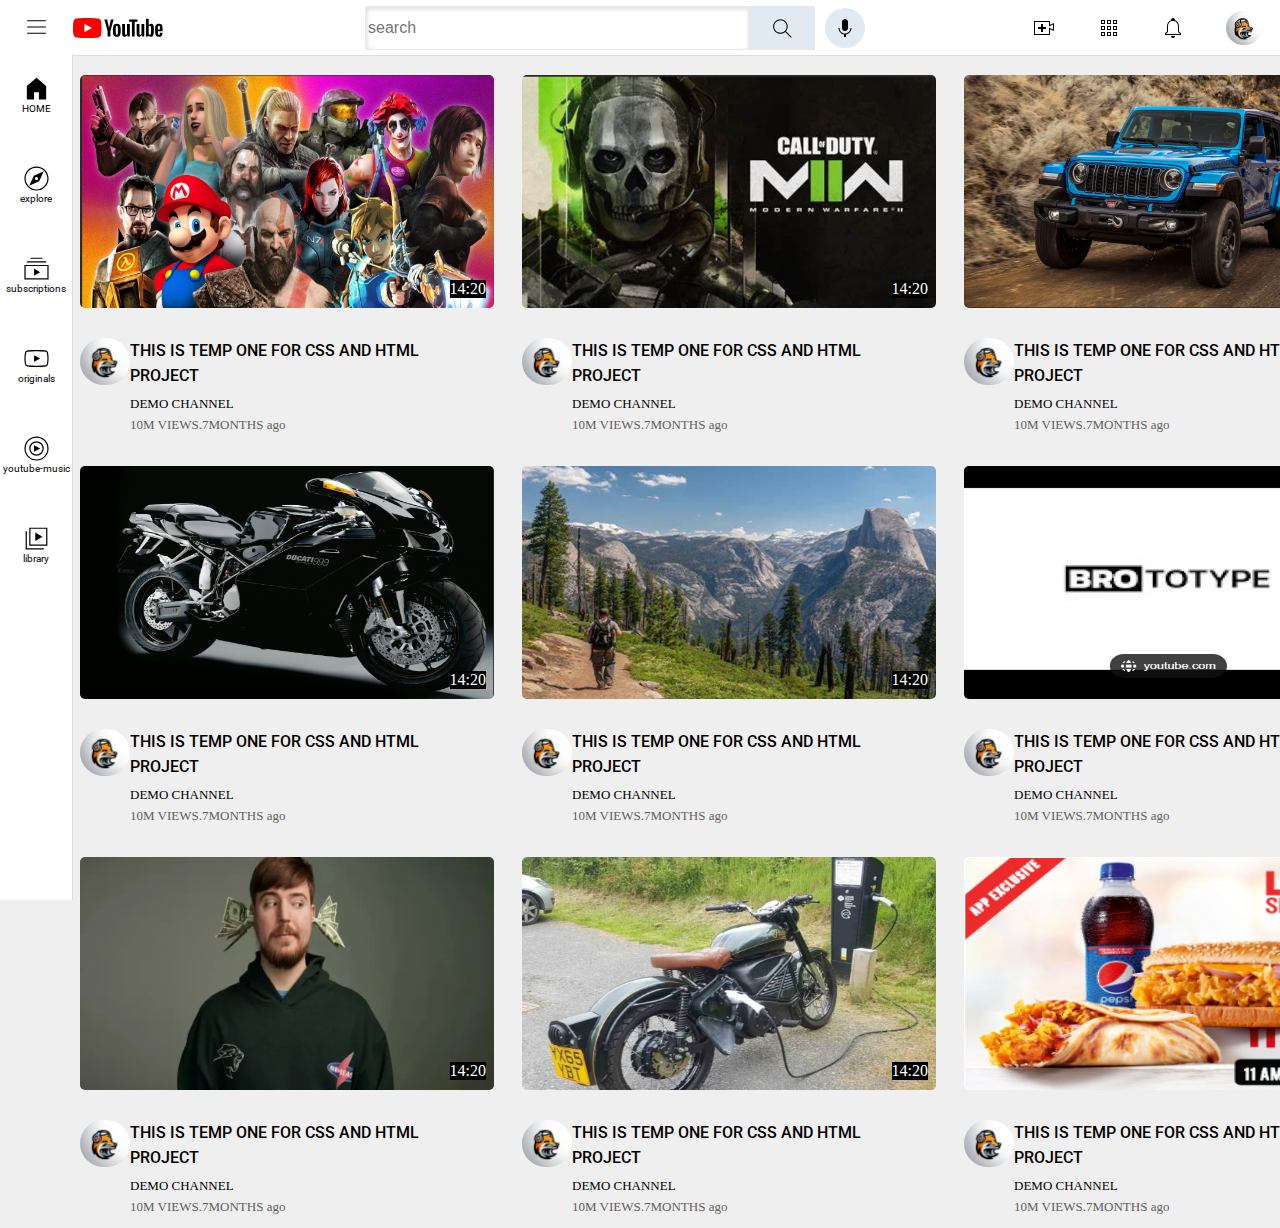
<file: utubedemo/index.html>
<!DOCTYPE html>
<html>
    <head>
        <title>
            youtube demo
        </title>
        <link rel="preconnect" href="https://fonts.googleapis.com">
        <meta charset="UTF-8">
    <meta name="viewport" content="width=device-width, initial-scale=1.0">
<link rel="preconnect" href="https://fonts.gstatic.com" crossorigin>
<link href="https://fonts.googleapis.com/css2?family=Roboto:ital,wght@0,100;0,300;0,400;0,500;0,700;0,900;1,100;1,300;1,400;1,500;1,700;1,900&display=swap" rel="stylesheet">
        <link rel="stylesheet" href="css_files\common.css">
        <link rel="stylesheet" href="css_files/main.css">
        <link rel="stylesheet" href="css_files/header.css">
        <link rel="stylesheet" href="css_files/side_bar.css">
        <link rel="shortcut icon" href="icons/youtube favicon.svg" type="image/x-icon">

        
    </head>
    <body margin="null">
        <div class="header">
            <div class="left-section">
                <img class="hamburger-menu" src="icons/hamburger-menu.svg">
                <img class="utube-logo" src="icons/youtube-logo.svg" >
            </div>
            <div class="middle-section">
                <input  class="search-bar" type="text" placeholder="search">
                <button class="search-button">
                    <img class="search-icon" src="icons/search.svg" >
                    <div class="textsearch">search</div>
                </button>
                <button class="voice-search-button" >
                    <img class="voice-search-icon" src="icons/voice-search-icon.svg" >
                    <div class="voicesearch">voice search</div>
                </button>
            </div>
            <div class="right-section">
                <img class="upload-icon" src="icons/upload.svg">
                <img class="utube-apps-icons" src="icons/youtube-apps.svg">
                <img class="notification-icons" src="icons/notifications.svg">
                <img class="current-logo" src="photos/logo.png">
            </div>
        </div>

    
       
              <div class="sidebar">
                
                
                <div class="sidelink"><img src="icons/home.svg">
                <div>HOME</div></div>
                <div class="sidelink"><img src="icons/explore.svg">
                <div>explore</div></div>
                <div class="sidelink"><img src="icons/subscriptions.svg">
                <div>subscriptions</div></div>
                <div class="sidelink"><img src="icons/originals.svg">
                <div>originals</div></div>
                <div class="sidelink"><img src="icons/youtube-music.svg">
                <div>youtube-music</div></div>
                <div class="sidelink"><img src="icons/library.svg">
                <div>library</div></div>
              </div>

   
        
        <div class="mainbox">
        
        <div class="temp1">
            <div class="thumnail-row"><img class="thumnail1" src="photos/tn1.png" alt="thumnail1">
                <div class="vedio-time">14:20</div>
            </div>
            <div class="otherhalf"> 
                <div class="logo1">
                  <img class="logo" src="photos/logo.png">
                </div>
                <div class="para1">
                    <p class="tem1dis">THIS IS TEMP ONE FOR CSS AND HTML PROJECT</p>
                    <P class="temp1cha">DEMO CHANNEL</P>
                    <p class="temp1views">10M VIEWS.7MONTHS ago</p>
                </div>
                
            </div>
            
       
    </div>
    <div class="temp1">
    <div class="thumnail-row"><img class="thumnail1" src="photos/tn2.png" alt="thumnail1">
        <div class="vedio-time">14:20</div></div>
            <div class="otherhalf"> 
                <div class="logo1">
                  <img class="logo" src="photos/logo.png">
                </div>
                <div class="para1">
                    <p class="tem1dis">THIS IS TEMP ONE FOR CSS AND HTML PROJECT</p>
                    <P class="temp1cha">DEMO CHANNEL</P>
                    <p class="temp1views">10M VIEWS.7MONTHS ago</p>
                </div>
                
            </div>
            
       
    </div>
    <div class="temp1">
    <div class="thumnail-row"><img class="thumnail1" src="photos/tn3.png" alt="thumnail1">
        <div class="vedio-time">14:20</div></div>
            <div class="otherhalf"> 
                <div class="logo1">
                  <img class="logo" src="photos/logo.png">
                </div>
                <div class="para1">
                    <p class="tem1dis">THIS IS TEMP ONE FOR CSS AND HTML PROJECT</p>
                    <P class="temp1cha">DEMO CHANNEL</P>
                    <p class="temp1views">10M VIEWS.7MONTHS ago</p>
                </div>
                
            </div>
            
       
    </div>
    <div class="temp1">
    <div class="thumnail-row"><img class="thumnail1" src="photos/tn4.png" alt="thumnail1">
        <div class="vedio-time">14:20</div></div>
            <div class="otherhalf"> 
                <div class="logo1">
                  <img class="logo" src="photos/logo.png">
                </div>
                <div class="para1">
                    <p class="tem1dis">THIS IS TEMP ONE FOR CSS AND HTML PROJECT</p>
                    <P class="temp1cha">DEMO CHANNEL</P>
                    <p class="temp1views">10M VIEWS.7MONTHS ago</p>
                </div>
                
            </div>
            
       
    </div>
    <div class="temp1">
    <div class="thumnail-row"><img class="thumnail1" src="photos/tn5.png" alt="thumnail1">
        <div class="vedio-time">14:20</div></div>
            <div class="otherhalf"> 
                <div class="logo1">
                  <img class="logo" src="photos/logo.png">
                </div>
                <div class="para1">
                    <p class="tem1dis">THIS IS TEMP ONE FOR CSS AND HTML PROJECT</p>
                    <P class="temp1cha">DEMO CHANNEL</P>
                    <p class="temp1views">10M VIEWS.7MONTHS ago</p>
                </div>
                
            </div>
            
       
    </div>
   
    <div class="temp1">
        
        <div class="thumnail-row"><img class="thumnail1" src="photos/tn6.png" alt="thumnail1">
            <div class="vedio-time">14:20</div></div>
        <div class="otherhalf"> 
            <div class="logo1">
              <img class="logo" src="photos/logo.png">
            </div>
            <div class="para1">
                <p class="tem1dis">THIS IS TEMP ONE FOR CSS AND HTML PROJECT</p>
                <P class="temp1cha">DEMO CHANNEL</P>
                <p class="temp1views">10M VIEWS.7MONTHS ago</p>
            </div>
            
        </div>      
       
    </div>
    <div class="temp1">
    <div class="thumnail-row"><img class="thumnail1" src="photos/tn7.png" alt="thumnail1">
        <div class="vedio-time">14:20</div></div>
            <div class="otherhalf"> 
                <div class="logo1">
                  <img class="logo" src="photos/logo.png">
                </div>
                <div class="para1">
                    <p class="tem1dis">THIS IS TEMP ONE FOR CSS AND HTML PROJECT</p>
                    <P class="temp1cha">DEMO CHANNEL</P>
                    <p class="temp1views">10M VIEWS.7MONTHS ago</p>
                </div>
                
            </div>
            
       
    </div>
    <div class="temp1">
    <div class="thumnail-row"><img class="thumnail1" src="photos/tn8.png" alt="thumnail1">
        <div class="vedio-time">14:20</div></div>
            <div class="otherhalf"> 
                <div class="logo1">
                  <img class="logo" src="photos/logo.png">
                </div>
                <div class="para1">
                    <p class="tem1dis">THIS IS TEMP ONE FOR CSS AND HTML PROJECT</p>
                    <P class="temp1cha">DEMO CHANNEL</P>
                    <p class="temp1views">10M VIEWS.7MONTHS ago</p>
                </div>
                
            </div>
            
       
    </div>
   
    <div class="temp1">
        
        <div class="thumnail-row"><img class="thumnail1" src="photos/tn9.png" alt="thumnail1">
            <div class="vedio-time">14:20</div></div>
        <div class="otherhalf"> 
            <div class="logo1">
              <img class="logo" src="photos/logo.png">
            </div>
            <div class="para1">
                <p class="tem1dis">THIS IS TEMP ONE FOR CSS AND HTML PROJECT</p>
                <P class="temp1cha">DEMO CHANNEL</P>
                <p class="temp1views">10M VIEWS.7MONTHS ago</p>
            </div>
            
        </div>
        
   
</div>
</div>
    </body>
</html>
</file>
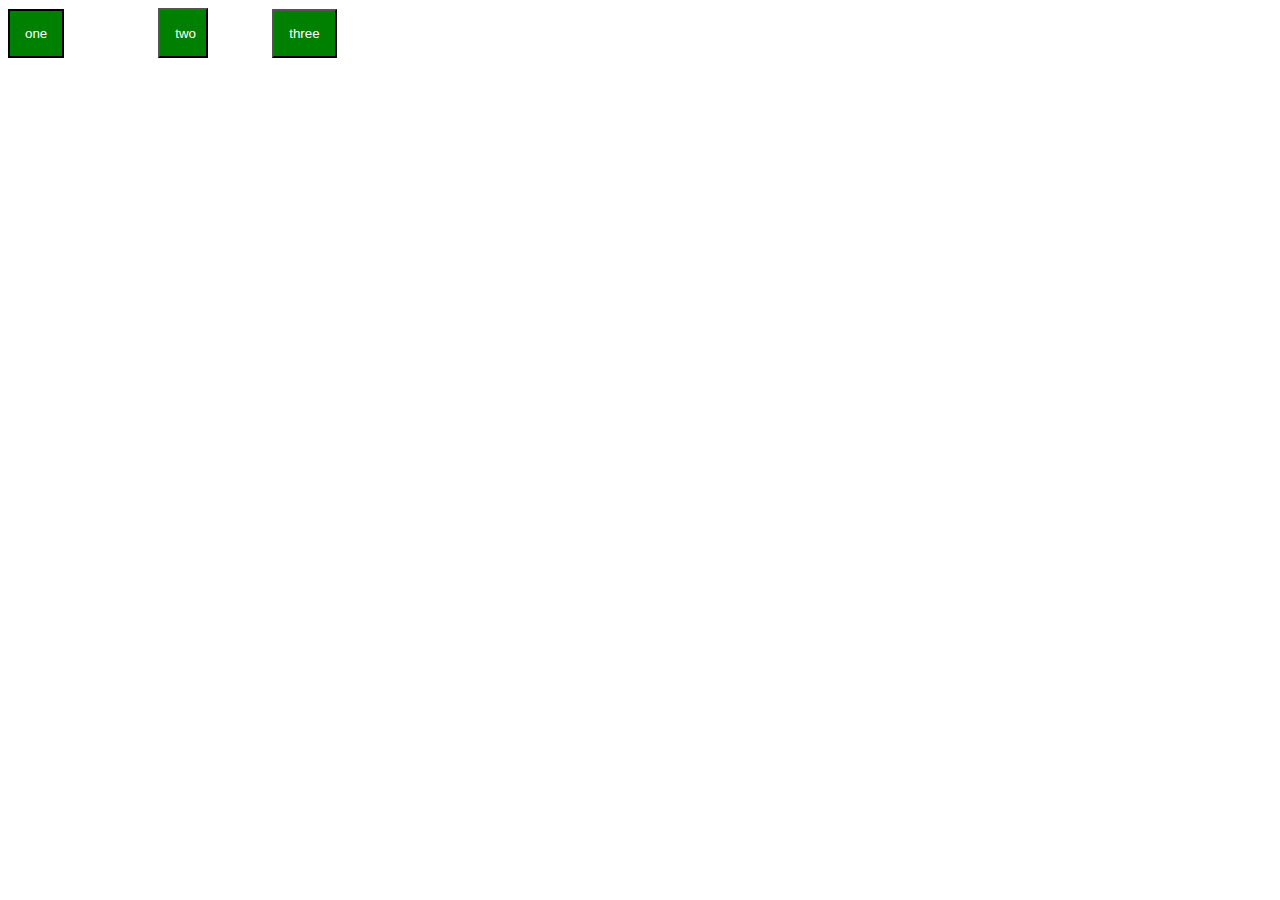
<file: utubedemo/css_files/hover.html>
<!DOCTYPE html>
<html>

<style>
.one{
    background-color: green;
    color: white;
    padding-left: 15px;
    padding-right: 15px;
    padding-top: 15px;
    padding-bottom: 15px;
    transition: padding-left 0.35s;
    
margin-right: 60px;
border-style: solid;


}
.two{
    background-color: green;
    color: white;
    padding-left: 15px;
    padding-right: 15px;
    padding-top: 15px;
    padding-bottom: 15px;
    width: 50px;
    height: 50px;
    transition: padding-left 0.35s;
    margin-left: 30px;
margin-right: 30px;


}
.three{
    background-color: green;
    color: white;
    padding-left: 15px;
    padding-right: 15px;
    padding-top: 15px;
    padding-bottom: 15px;
    transition: padding-left 0.35s,padding-right 0.35s;
    margin-left: 30px;
margin-right: 30px;


}
.one:hover{
    padding-left: 25px;
   padding-right:25px;
   margin-left 0;
   margin-right: 0;
}
.two:hover{
    padding-left: 25px;
   padding-right:25px;
   margin-left: 10px;
   margin-right: 10px;
}
.three:hover{
   padding-left: 25px;
   padding-right:25px;
   margin-left: 10px;
   margin-right: 10px;
}







</style>






    <body>
        <button class="one">
one
        </button>
        <button class="two">
           two 
        </button>
        <button class="three">
         three   
        </button>
    </body>
</html>
</file>
<file: utubedemo/css_files/main.css>
.mainbox{
    display: grid;
    grid-template-columns: 1fr 1fr 1fr;
    column-gap: 28px;
    row-gap: 20px;
    padding-top:  75px;
    padding-left: 80px;
    background-color: rgb(240, 239, 239);
    
    
    
}
@media(max-width:966px) {
    .mainbox{
        grid-template-columns: 1fr 1fr;
    }
}
    @media(max-width:690px) {
        .mainbox{
            grid-template-columns: 1fr;
        }
    
}
.otherhalf{
    display: grid;
    grid-template-columns: 50px 1fr;
 }
.temp1views{
    margin-top: 5px;
    font-size: 13px;
    
    color: rgb(96, 96,96);
   
}
.temp1cha{
    margin-top: 0;
    font-size: 13px;
    margin-bottom: 0;
    
}

 

.countainer{
    display: flex;        
    justify-content: center;
    align-items: center;
    margin-bottom: 30px;
       

}
.thumnail1{
   
   width: 100%;
   height: 100%;
   border-radius: 5px;
    
}


.temp1{
    display: inline-block;
    object-fit: contain;
    
    
    vertical-align: top;
}
.logo{
    width: 50px;
    border-radius: 25px;
   
}
.logo1{
    display: inline-block;
    vertical-align: top;
}
.tem1dis{
    margin-top: 0;
}
.para1{
    width: 320px;
    display: inline-block;
    vertical-align: top;
}
    .otherhalf{
        margin-top: 30px;
    }
.thumnail-row{
    position: relative;
    height: 233px;
    width: 414px;
}
.vedio-time{
    position: absolute;
    bottom: 10px;
    right:8px ;
    background-color: black;
    color: white;
}
</file>
<file: utubedemo/css_files/header.css>
.header{
    display: flex;
    height: 55px;
    justify-content:space-between ;
    position: fixed;
    top: 0;
    right: 0;
    left: 0;
    background-color: white;
    border-bottom-width: 1px;
    border-bottom-style: solid;
   border-bottom-color:rgb(225, 220, 220);
   z-index: 100;

}
.left-section{
    display: flex;
  
    
    align-items: center;
   
}
.middle-section{
  
    flex: 1;
    margin-left: 70px; 
    margin-right:35px;
    max-width: 500px;
    display: flex;
    align-items: center;
}
.right-section{
    display: flex;
   
    width: 230px;
    align-items: center;
    justify-content: space-between;
    margin-right: 18px;
    flex-shrink: 0;
}
.hamburger-menu{
    height: 25px;
    margin-left: 24px;
    margin-right: 24px;
}
.utube-logo{
    height: 20px;
}
.search-button{
    height: 44px ;
    width: 66px; 
    border-color: rgb(234, 233, 232);
    border-width: 1px;
    border-style: solid;
    background-color: rgb(225, 234, 243);
    margin-left: -1;
    margin-right: 10px;
    position: relative;

}
.voice-search-button{
    height: 40px;
    width: 40px;
    border-radius: 20px;
    border:none;
    border-color:rgb(234, 233, 232); 
    background-color:rgb(225, 234, 243); 
    position: relative;

}
.voice-search-icon{
    height: 24px;
    margin-top: 4px;
    

}
.search-icon{
    height: 25px;
    margin-top: 4px;


}
.search-bar{
    flex: 1;
    height: 40px;
    width: 66px;
    border-width: 1px;
    border-style: solid;
    border-color: rgb(234, 233, 232);
    border-radius: 2px;
    font-size: 16px;
    box-shadow: inset 1px 2px 5px rgb(221, 221, 228) ;
    
}
.upload-icon{
    height: 24px;

}
.utube-apps-icons{
    height: 24px;
}
.notification-icons{
    height: 24px;
}
.current-logo{
height: 34px;
border-radius: 20px;
}
.textsearch {
    position: absolute;
    bottom: -30px;
    font-size: 12px;
    padding-top 4px; ;
    padding-bottom: 4px;
    padding-left: 8px;
    padding-right: 8px;
    background-color: gray;
    color: white;
    opacity: 0;
    border-radius: 2px;
    transition:opacity 0.15s;
    pointer-events: none;

}
.voicesearch {
    position: absolute;
    bottom: -40px;
    font-size: 12px;
    padding-top 4px; ;
    padding-bottom: 4px;
    padding-left: 8px;
    padding-right: 8px;
    background-color: gray;
    color: white;
    opacity: 0;
    border-radius: 2px;
    transition:opacity 0.15s;
    pointer-events: none;
    

}
.search-button:hover .textsearch{
    opacity: 1;
} 
.voice-search-button:hover .voicesearch{
    opacity: 1;
}
</file>
<file: utubedemo/css_files/side_bar.css>
.sidebar{
    z-index: 200;
    position: fixed;
    bottom: 0;
    width: 72px; 
    left: 0;
    top: 54px;
    
    border-right-style:solid;
    border-right-width: 1px;
    border-right-color:rgb(225, 220, 220);
    align-items: center;
    background-color: white;
    
    


}
.sidelink{
    display: flex;
    height: 80px;
    align-items: center;
    justify-content: center;
    margin-bottom: 10px;
    flex-direction: column;


}
.sidelink:hover{
    background: lightgray;
}
.sidelink img{
    height: 29px;
}
.sidelink div{
    font-family: "Roboto", sans-serif;
    font-size: 10px;
}
</file>
